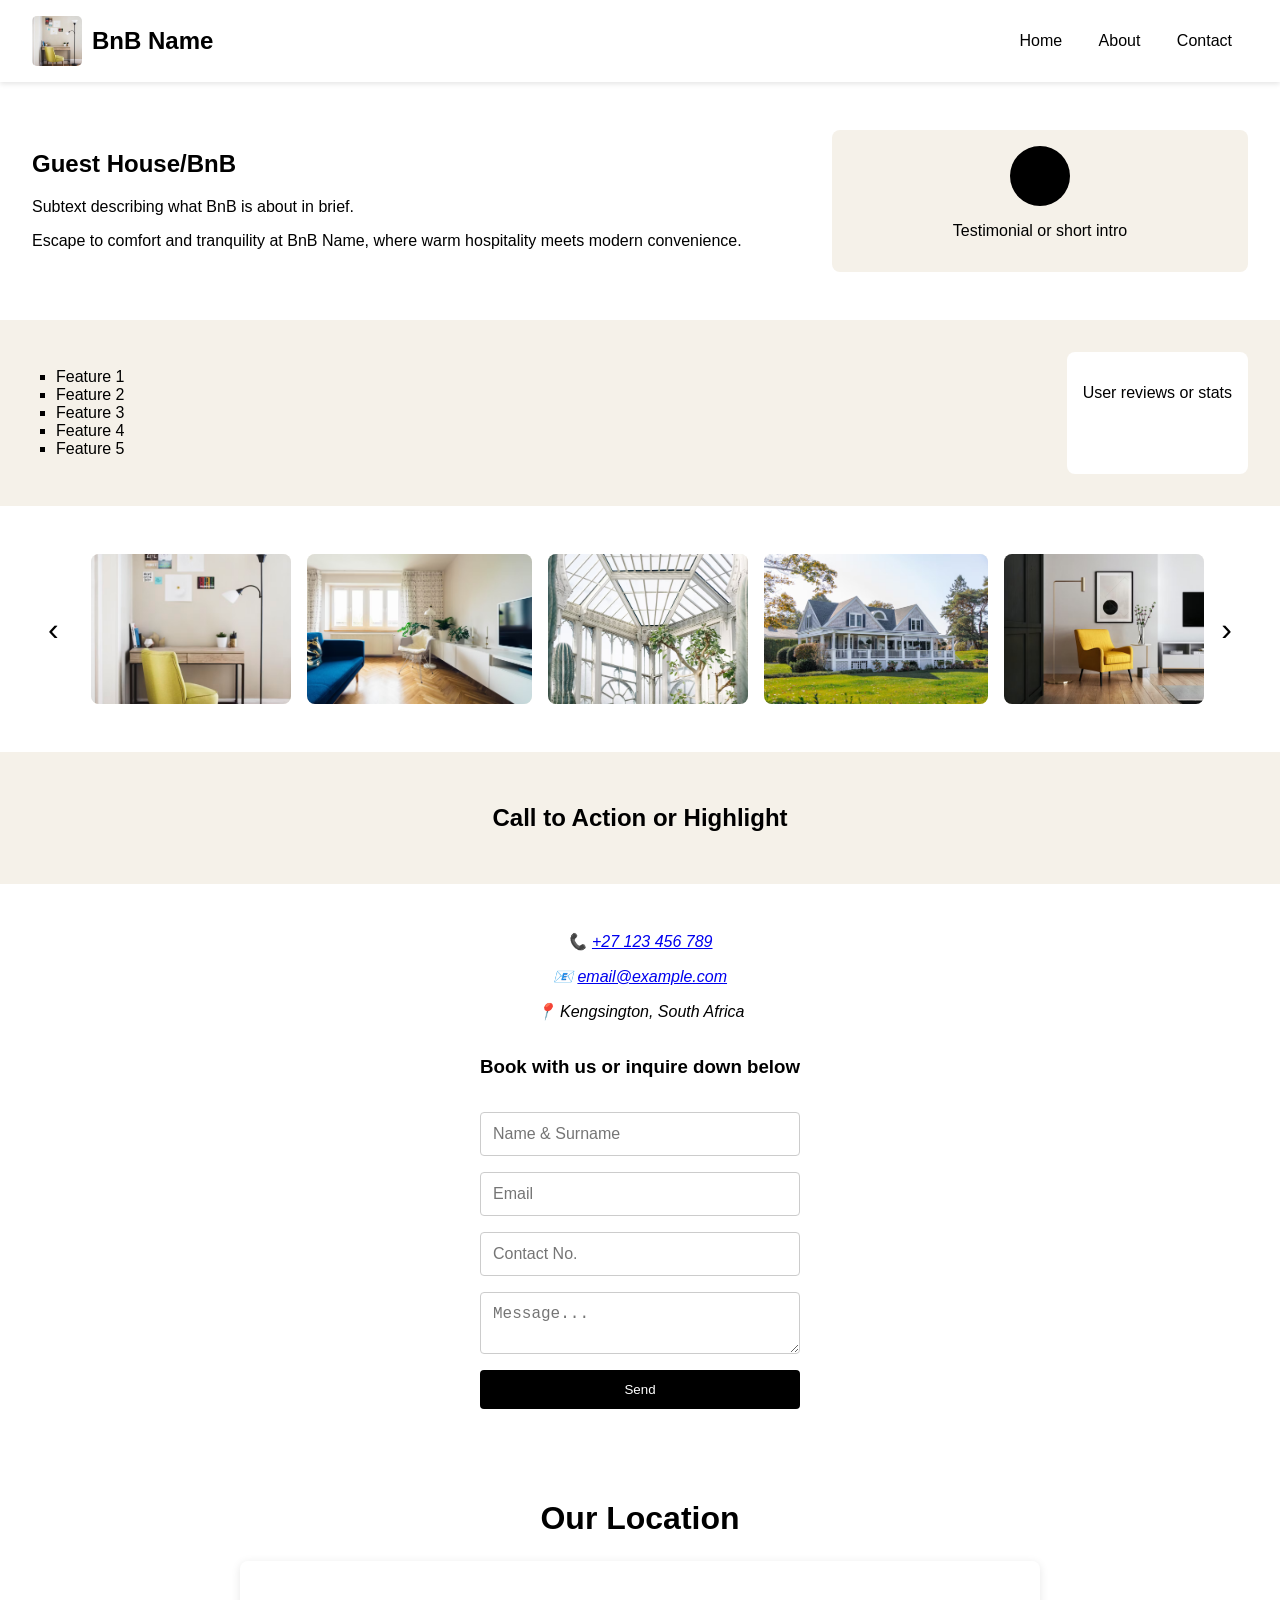
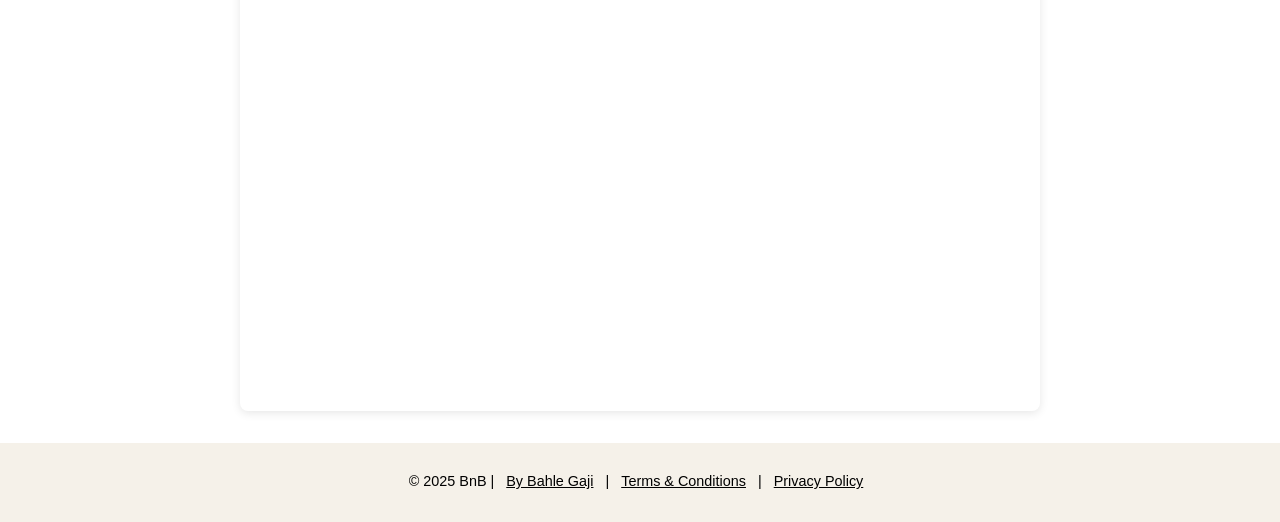
<file: index.html>
<!DOCTYPE html>
<html lang="en">

<head>
    <meta charset="UTF-8" />
    <meta name="viewport" content="width=device-width, initial-scale=1.0" />
    <meta name="description" content="" />
    <title>BnB Website</title>
    <link rel="stylesheet" href="./styles/styles.css" />
</head>

<body>
    <!-- Header -->
    <header class="header">
        <div class="logo"><img src="./Images/photo-1486946255434-2466348c2166.avif" height="50px" width="50px" />
            BnB Name</div>
        <nav class="nav">
            <a href="#home">Home</a>
            <a href="#about">About</a>
            <a href="#contact">Contact</a>
        </nav>
    </header>

    <!-- Hero Section -->
    <section class="hero" id="home">
        <div class="hero-text">
            <h1>Guest House/BnB</h1>
            <p>Subtext describing what BnB is about in brief.</p>
            <p>
                Escape to comfort and tranquility at BnB Name, where warm hospitality meets modern convenience.
            </p>
        </div>
        <div class="hero-card">
            <div class="profile-pic"></div>
            <p>Testimonial or short intro</p>
        </div>
    </section>

    <!-- Features Section -->
    <section class="features" id="about">
        <ul>
            <li>Feature 1</li>
            <li>Feature 2</li>
            <li>Feature 3</li>
            <li>Feature 4</li>
            <li>Feature 5</li>
        </ul>
        <div class="info-card">
            <div class="profile-icon"></div>
            <p>User reviews or stats</p>
        </div>
    </section>

    <!-- Carousel Section -->
    <div class="carousel">
        <div class="carousel-wrapper">
            <button class="carousel-btn" onclick="scrollCarousel(-1)">&#8249;</button>
            <div class="carousel-container" id="carousel">
                <div class="carousel-item"><img src="./Images/photo-1486946255434-2466348c2166.avif" alt="" /></div>
                <div class="carousel-item"><img src="./Images/photo-1493809842364-78817add7ffb.avif" alt="" /></div>
                <div class="carousel-item"><img src="./Images/photo-1520515080697-c1f99f3137cf.avif" alt="" /></div>
                <div class="carousel-item"><img src="./Images/photo-1570129477492-45c003edd2be.avif" alt="" /></div>
                <div class="carousel-item"><img src="./Images/photo-1586023492125-27b2c045efd7.avif" alt="" /></div>
                <div class="carousel-item"><img src="./Images/photo-1600489000022-c2086d79f9d4.avif" alt="" /></div>
                <div class="carousel-item"><img src="./Images/photo-1618221195710-dd6b41faaea6.avif" alt="" /></div>
                <div class="carousel-item"><img src="./Images/premium_photo-1678375722686-c7ea507c3003.avif" alt="" />
                </div>
                <div class="carousel-item"><img src="./Images/premium_photo-1689609950112-d66095626efb.avif" alt="" />
                </div>
            </div>
            <button class="carousel-btn" onclick="scrollCarousel(1)">&#8250;</button>
        </div>
    </div>

    <!-- CTA Section -->
    <section class="cta">
        <h2>Call to Action or Highlight</h2>
    </section>

    <!-- Contact Section -->
    <section class="contact" id="contact">
        <div class="contact-info">
            <address>
                <!-- Must redo with pseudo classes -->
                <p><span>📞</span> <a href="tel:+27123456789">+27 123 456 789</a></p>
                <p><span>📧</span> <a href="mailto:email@example.com">email@example.com</a></p>
                <p><span>📍</span> Kengsington, South Africa</p>
            </address>
        </div>
        <form class="contact-form">
            <h3>Book with us or inquire down below</h3>
            <input type="text" placeholder="Name & Surname" />
            <input type="email" placeholder="Email" />
            <input type="tel" placeholder="Contact No." />
            <textarea placeholder="Message..."></textarea>
            <button type="submit">Send</button>
        </form>
    </section>

    <!-- Map Section (no edits) -->
    <div class="location">
        <h2>Our Location</h2>
        <div class="map-container">
            <iframe
                src="https://www.google.com/maps/embed?pb=!1m18!1m12!1m3!1d11977.892736502945!2d18.4255629!3d-33.9668245!2m3!1f0!2f0!3f0!3m2!1i1024!2i768!4f13.1!3m3!1m2!1s0x1dcc67f7b1b2b61f%3A0x5fdb77f98d0dfeb4!2sMaclear&#39;s%20Beacon!5e1!3m2!1sen!2sza!4v1749566077549!5m2!1sen!2sza"
                width="800" height="450" style="border:0;" allowfullscreen="" loading="lazy"
                referrerpolicy="no-referrer-when-downgrade"></iframe>
        </div>
    </div>


    <!-- Footer -->
    <footer class="footer">
        <p>&copy; 2025 BnB | <a href="">By Bahle Gaji</a> | <a href="./terms-conditions.html">Terms & Conditions</a> |
            <a href="./privacy-policy.html">Privacy Policy</a></p>
    </footer>

    <script type="text/javascript" src="script.js"></script>
</body>

</html>
</file>
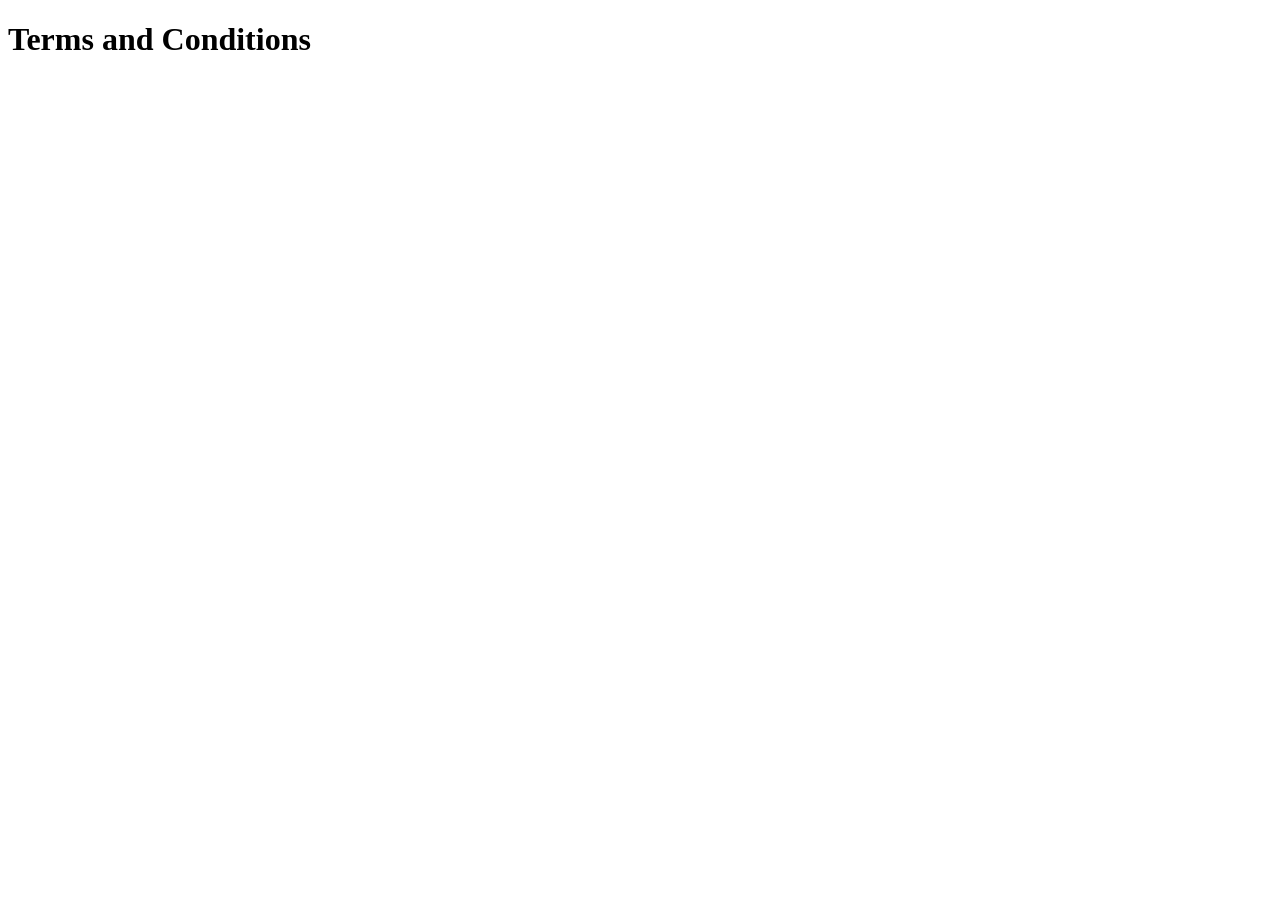
<file: terms-conditions.html>
<!DOCTYPE html>
<html lang="en">
<head>
    <meta charset="UTF-8">
    <meta name="viewport" content="width=device-width, initial-scale=1.0">
    <link rel="styesheet" href="./styles/terms-conditions.css">
    <title>BnB Terms and Conditions</title>
</head>
<body>
    <h1>Terms and Conditions</h1>
</body>
</html>
</file>
<file: styles/styles.css>
/* styles.css */

:root {
    --beige: #f5f1e9;
    --white: #ffffff;
    --black: #000000;
}

body {
    margin: 0;
    font-family: Arial, sans-serif;
    background-color: var(--beige);
    color: var(--black);
}

html {
    scroll-behavior: smooth;
    scroll-padding-top: 80px;
}


.header {
    display: flex;
    justify-content: space-between;
    align-items: center;
    padding: 1rem 2rem;
    background-color: var(--white);
    box-shadow: 0 2px 5px rgba(0, 0, 0, 0.1);
    position: sticky;
    top: 0;
    z-index: 1000;
    background-color: white;
}

.logo {
    display: flex;
    align-items: center;
    gap: 10px;
    font-weight: bold;
    font-size: 1.5rem;
    font-weight: bold;
}

.logo img {
    height: 50px;
    width: 50px;
    object-fit: cover;
    border-radius: 5px;
}

.nav a {
    margin: 0 1rem;
    text-decoration: none;
    color: var(--black);
}

.hamburger {
    font-size: 1.5rem;
    display: none;
}

.hero {
    display: flex;
    justify-content: space-between;
    padding: 3rem 2rem;
    background-color: var(--white);
}

.hero-text {
    flex: 1;
    margin-right: 2rem;
}

.hero-card {
    flex: 0.5;
    background-color: var(--beige);
    padding: 1rem;
    border-radius: 8px;
    text-align: center;
}

.profile-pic .logo-img {
    width: 60px;
    height: 60px;
    background-color: var(--black);
    border-radius: 50%;
    margin: 0 auto 1rem;
}

.profile-pic {
    width: 60px;
    height: 60px;
    background-color: var(--black);
    border-radius: 50%;
    margin: 0 auto 1rem;
}

.features {
    display: flex;
    justify-content: space-between;
    padding: 2rem;
    background-color: var(--beige);
}

.features ul {
    list-style: square;
    padding-left: 1.5rem;
}

.info-card {
    background-color: var(--white);
    padding: 1rem;
    border-radius: 8px;
}

.carousel {
    padding: 2rem;
    background-color: var(--white);
    text-align: center;
    overflow-x: hidden;
}

.carousel-wrapper {
    display: flex;
    align-items: center;
}

.carousel-container {
    display: flex;
    gap: 1rem;
    overflow-x: auto;
    scroll-behavior: smooth;
    padding: 1rem;
    flex: 1;
}

.carousel-item {
    min-width: 200px;
    height: 150px;
    background-color: var(--beige);
    border-radius: 8px;
    flex-shrink: 0;
}

.carousel-item img {
    width: 100%;
    height: 100%;
    object-fit: cover;
    border-radius: 8px;
}

.carousel-btn {
    background-color: transparent;
    border: none;
    font-size: 2rem;
    cursor: pointer;
    padding: 0 1rem;
}

.cta {
    background-color: var(--beige);
    padding: 2rem;
    text-align: center;
}

.contact {
    display: flex;
    flex-direction: column;
    align-items: center;
    justify-content: center;
    margin: auto;
    padding: 2rem;
    background-color: var(--white);
}

.contact-info {
    flex: 0.5;
    text-align: center;
}

.contact-form {
    flex: 0.5;
    display: flex;
    flex-direction: column;
    gap: 1rem;
    padding: 0 auto;
}

.contact-form h3 {
    text-align: center;
}


.contact-form input,
.contact-form textarea {
    padding: 0.75rem;
    border: 1px solid #ccc;
    border-radius: 4px;
    font-size: 1rem;
}

.contact-form button {
    padding: 0.75rem;
    background-color: var(--black);
    color: var(--white);
    border: none;
    border-radius: 4px;
    cursor: pointer;
}

.location {
    padding: 2rem;
    background-color: var(--white);
    text-align: center;
}

.location h2 {
    font-size: 2rem;
    margin-bottom: 1.5rem;
    color: var(--black);
}

.map-container {
    width: 100%;
    max-width: 800px;
    margin: 0 auto;
    border-radius: 8px;
    overflow: hidden;
    box-shadow: 0 2px 10px rgba(0, 0, 0, 0.1);
}

.map-container iframe {
    width: 100%;
    display: block;
}


.footer {
    background-color: var(--beige);
    text-align: center;
    padding: 1rem;
    font-size: 0.9rem;
}

.footer a {
    color: var(--black);
    text-decoration: underline;
    margin: 0 0.5rem;
}

/* TABLETS */

@media (max-width: 768px) {

    .header {
        padding: 1rem;
        flex-wrap: wrap;
        gap: 1rem;
    }

    .nav {
        width: 100%;
        display: flex;
        justify-content: center;
        gap: 1.5rem;
    }

    .nav a {
        margin: 0;
    }

    .hero,
    .features {
        flex-direction: column;
        gap: 2rem;
        text-align: center;
    }

    .hero-text {
        margin-right: 0;
    }

    .hero-card,
    .info-card {
        width: 100%;
        box-sizing: border-box;
    }

    .carousel-item {
        min-width: 250px;
    }

    .contact {
        padding: 2rem 1rem;
    }

    .contact-form {
        width: 100%;
        max-width: 500px;
    }

    .map-container iframe {
        width: 100%;
        height: 300px;
    }
}

/* MOBILE */

@media (max-width: 480px) {

     .nav {
        display: flex;
        flex-direction: row;   /* not column */
        gap: 1rem;
        width: auto;
    }

    .nav a {
        margin: 0;
        font-size: .9rem;
    }

    .logo {
        font-size: 1.2rem;
    }

    .logo img {
        width: 40px;
        height: 40px;
    }

    .hero {
        padding: 2rem 1rem;
    }

    .features,
    .carousel,
    .location,
    .contact,
    .cta {
        padding: 1.5rem 1rem;
    }

    .hero h1 {
        font-size: 2rem;
    }

    .carousel-item {
        min-width: 220px;
        height: 160px;
    }

    .carousel-btn {
        display: none;
    }

    .footer {
        font-size: 0.8rem;
        line-height: 1.6;
    }
}
</file>
